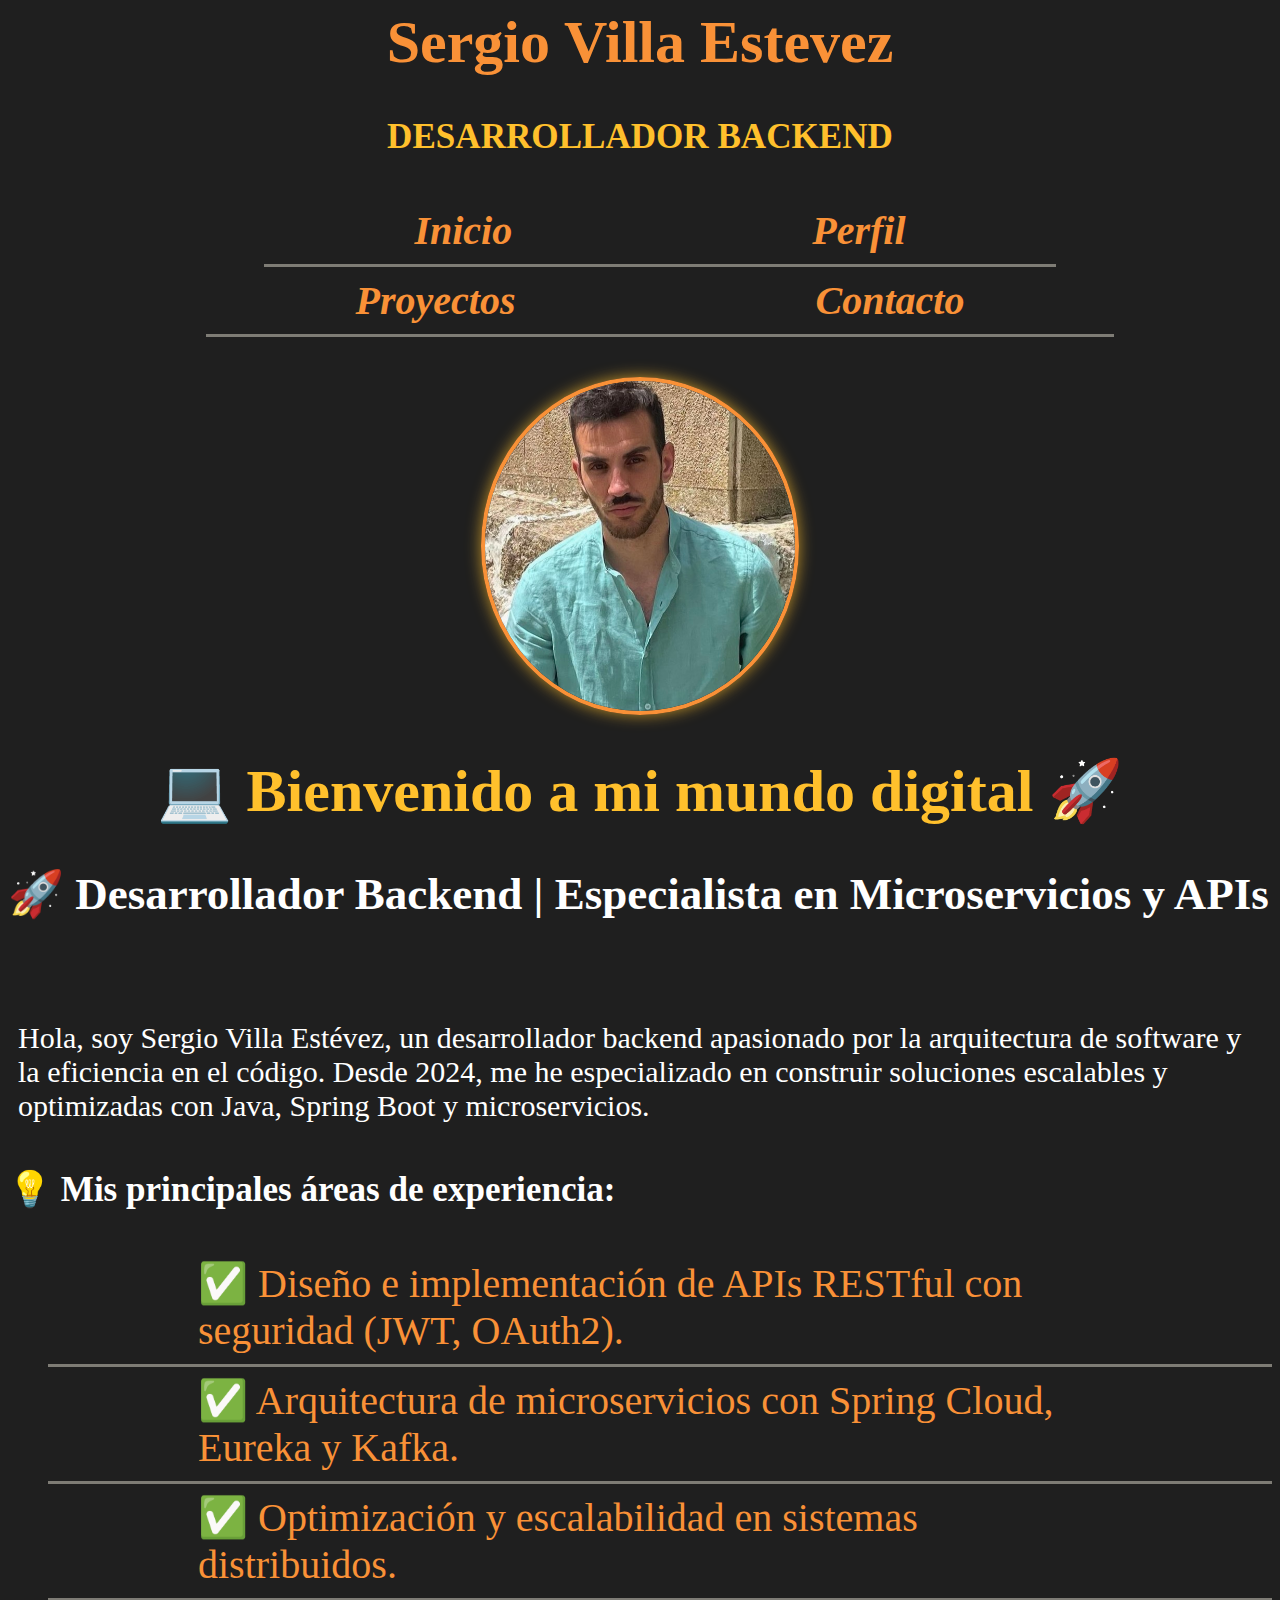
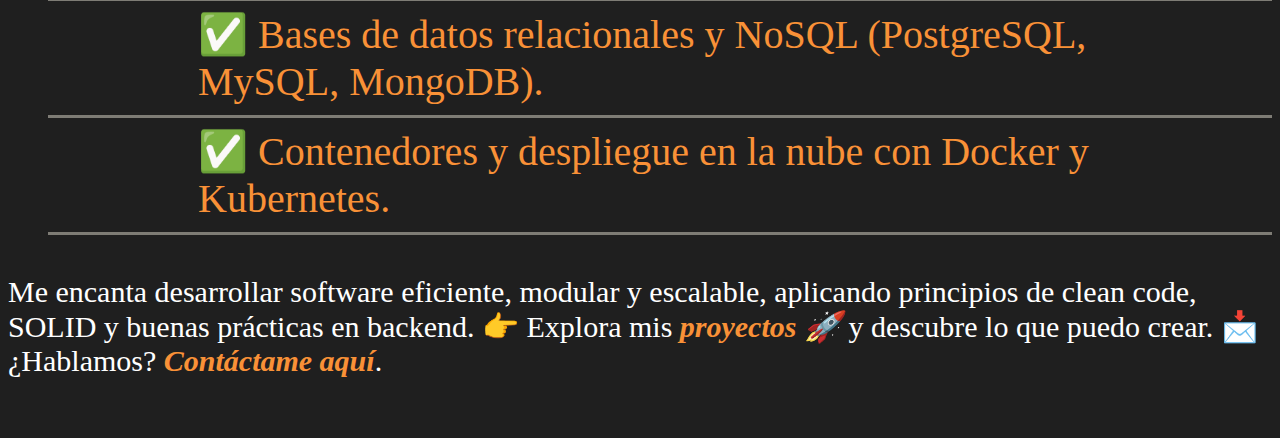
<file: index.html>
<html lang="es">
<head>
    <meta charset="UTF-8">
    <meta name="viewport" content="width=device-width, initial-scale=1.0">
    <title>Pagina principal</title>
    <link rel="stylesheet" href="index.css">
</head>
<body>

    
            <h1 class="nombre">Sergio Villa Estevez</h1>
            <h3 class="profesion">DESARROLLADOR BACKEND</h3>
        <nav>
            <ul>
                <li><a href="index.html" onclick="cargarPagina('index')">Inicio</a></li>
                <li><a href="#" onclick="cargarPagina('perfil')">Perfil</a></li>
                <li><a href="#" onclick="cargarPagina('proyectos')">Proyectos</a></li>
                <li><a href="#" onclick="cargarPagina('contacto')">Contacto</a></li>
                
            </ul>

        </nav>
        <main>
        <div id="contenido">
           

            <img id="foto" src="..\imagenes\IMG_5887.jpg" alt="Yo" height="500px">
       

        <h1>💻 Bienvenido a mi mundo digital 🚀</h1>
        <h2>
            🚀 Desarrollador Backend | Especialista en Microservicios y APIs</h2><br>

<p> Hola, soy Sergio Villa Estévez, un desarrollador backend apasionado por la arquitectura de software y la eficiencia en el código. 
    Desde 2024, me he especializado en construir soluciones escalables y optimizadas con Java, Spring Boot y microservicios.</p>

<h3>💡 Mis principales áreas de experiencia:</h3>
<ul>

<li>✅ Diseño e implementación de APIs RESTful con seguridad (JWT, OAuth2).</li>
<li>✅ Arquitectura de microservicios con Spring Cloud, Eureka y Kafka.</li>
<li>✅ Optimización y escalabilidad en sistemas distribuidos.</li>
<li>✅ Bases de datos relacionales y NoSQL (PostgreSQL, MySQL, MongoDB).</li>
<li>✅ Contenedores y despliegue en la nube con Docker y Kubernetes.</li>


</ul>


Me encanta desarrollar software eficiente, modular y escalable, aplicando principios de clean code, SOLID y buenas prácticas en backend.
            
            👉 Explora mis <a href="#" onclick="cargarPagina('proyectos')">proyectos 🚀</a> y descubre lo que puedo crear.
            
            📩 ¿Hablamos? <a href="#" onclick="cargarPagina('contacto')">Contáctame aquí</a>.</p>


            </div>
        </main>
    

  

    

 <script src="script.js"></script>   
</body>
</html>
</file>
<file: index.css>
body{
    background-color: rgb(31, 31, 31);
    font-size: 30px;
    
    color: white;
    
}


.nombre{
    display: flex;
    justify-content: center;
    align-items: center;
   
    
    color:rgb(249, 145, 55);
    



}
.profesion{
    display: flex;
    justify-content: center;
    align-items: center;
   
    
    color:rgb(255, 192, 44);
}
ul{
    list-style: none;
    display: flex;
    justify-content: center	;
    font-size: 40px;
    flex-wrap: wrap;
   
    
    
}
li{
    padding-left: 150px;
    padding-right: 150px;
    padding-top: 10px;
    padding-bottom: 10px;
    border-bottom: solid;
    border-color: rgb(126, 124, 117);
   
    
   color:rgb(249, 145, 55);
    
    
}

a{
 font-style: italic;
 text-decoration: none; /* Quita el subrayado */
 color:rgb(249, 145, 55); /* Color del texto */
 font-weight: bold;

}
a:hover{
    color: rgb(255, 192, 44);
}

#contenido{
    color: white;
    
    justify-content: center;
align-items: center;



}
h1{
    color: rgb(255, 192, 44);
}

#contenido h1{
color: rgb(255, 192, 44);
display: flex;
justify-content: center;
align-items: center;


}
#contenido p{
    display: flex;
    margin: 20px auto;
    padding: 10px;

    justify-content: center;

}
#foto {
    display: block;
    width: 310px;  /* Ajusta el tamaño (opcional) */
    height: 330px;
    border-radius: 50%;
    margin: 20px auto;
    border: 4px solid rgb(249, 145, 55);
    object-fit: cover;
    box-shadow: 0 0 15px rgba(255, 192, 44, 0.7);
    transition: transform 0.3s ease-in-out;
}

 #foto:hover {
    transform: scale(1.1);
}
</file>
